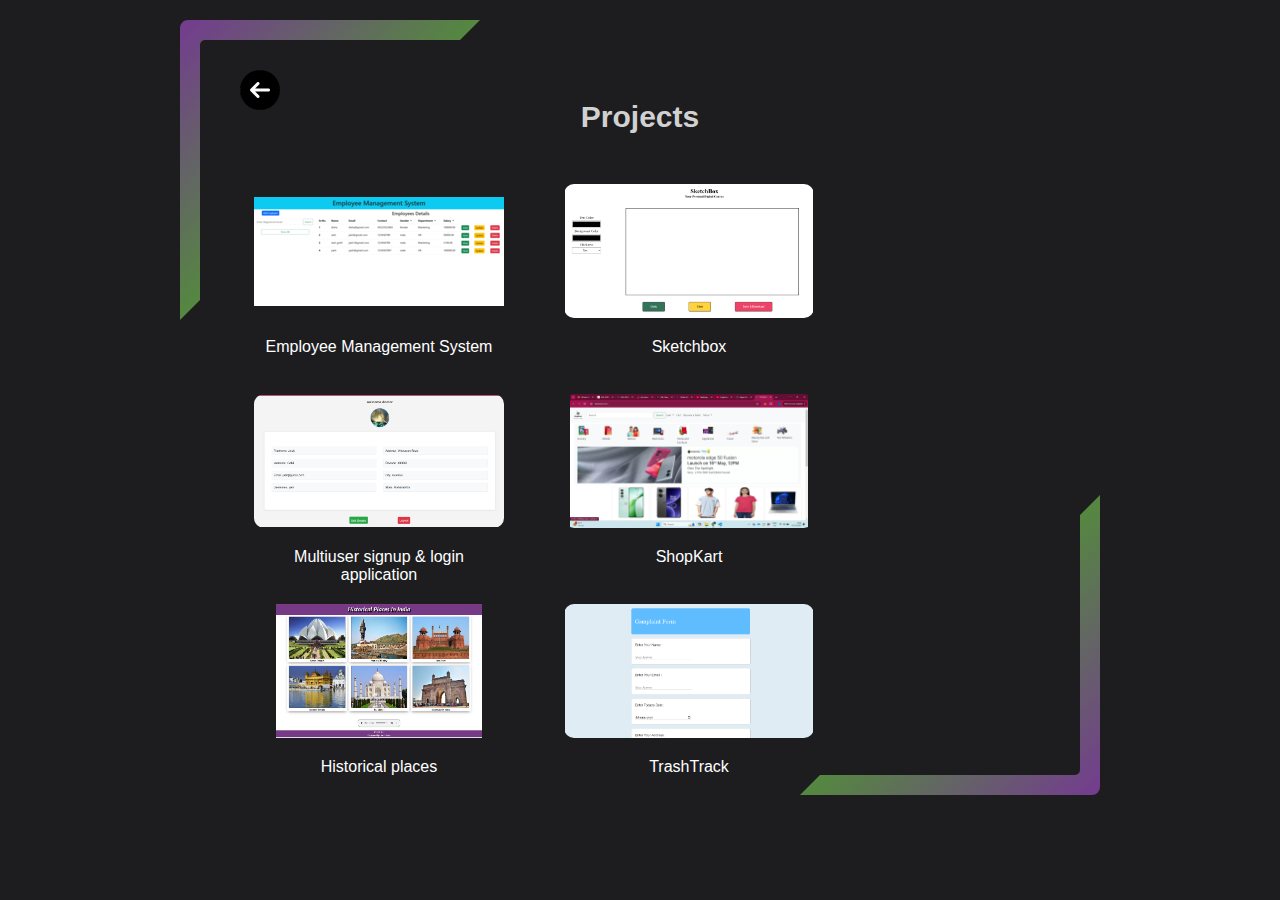
<file: allprojects.html>
<!DOCTYPE html>
<html lang="en">
  <head>
    <meta charset="UTF-8" />
    <meta name="viewport" content="width=device-width, initial-scale=1.0" />
    <title>Projects</title>
    <link rel="stylesheet" href="allprojects.css" />
  </head>
  <body>
    <section>
      <div id="svg-top">
        <svg
          width="300"
          height="300"
          data-name="corner-top-left"
          xmlns="http://www.w3.org/2000/svg"
          style="pointer-events: none"
          data-inlinesvg=".inlineSvgFile-1"
        >
          <defs>
            <linearGradient id="grad1" x1="0%" y1="0%" x2="100%" y2="100%">
              <stop offset="0" class="gradient1"></stop>
              <stop offset=".5" class="gradient2"></stop>
              <stop offset="1" class="gradient1"></stop>
            </linearGradient>
          </defs>
          <path
            fill="url('#grad1')"
            d="M8 0h292l-20 20H25a5 5 0 0 0-5 5v255L0 300V8a8 8 0 0 1 8-8Z"
          ></path>
        </svg>
      </div>
      <div id="back"> <a href="index.html"> <img src="images/back.png" alt=""> </a> </div>

      <div class="project_main">
        <h1 align="center">Projects</h1>
        <div class="project_wrapper">
           
            <div class="project_card"> 
              <a href="employee.html">
                <img src="images/e.png" alt="">
                <p>Employee Management System</p>
              </a>
            </div>
            <div class="project_card">
              <a href="sketchbox.html">
                <img src="images/s.png" alt="">
                <p>Sketchbox</p>
              </a>
            </div>
            <div class="project_card">
              <a href="multiuser.html">
                <img src="images/m.png" alt="">
                <p>Multiuser signup & login application</p>
              </a>
            </div>
            <div class="project_card">
              <a href="shopkart.html">
                <img src="images/shopkart.png" alt="">
                <p>ShopKart</p>
              </a>
            </div>
            <div class="project_card">
              <a href="historical.html">
                <img src="images/h.png" alt="">
                <p>Historical places</p>
              </a>
            </div>
            <div class="project_card">
              <a href="garbage.html">
                <img src="images/trash.png" alt="">
                <p>TrashTrack</p>
              </a>
            </div>
            

        </div>
      </div>
    </div>

      <div id="svg-foot">
        <svg
          width="300"
          height="300"
          data-name="corner-bottom-right"
          xmlns="http://www.w3.org/2000/svg"
          style="pointer-events: none"
          data-inlinesvg=".inlineSvgFile-4"
        >
          <defs>
            <linearGradient id="grad2" x1="0%" y1="0%" x2="100%" y2="100%">
              <stop offset="0" class="gradient1"></stop>
              <stop offset=".5" class="gradient2"></stop>
              <stop offset="1" class="gradient1"></stop>
            </linearGradient>
          </defs>
          <path
            fill="url('#grad2')"
            d="M292 300H0l20-20h255a5 5 0 0 0 5-5V20l20-20v292a8 8 0 0 1-8 8Z"
          ></path>
        </svg>
      </div>
    </section>
  </body>
</html>
</file>
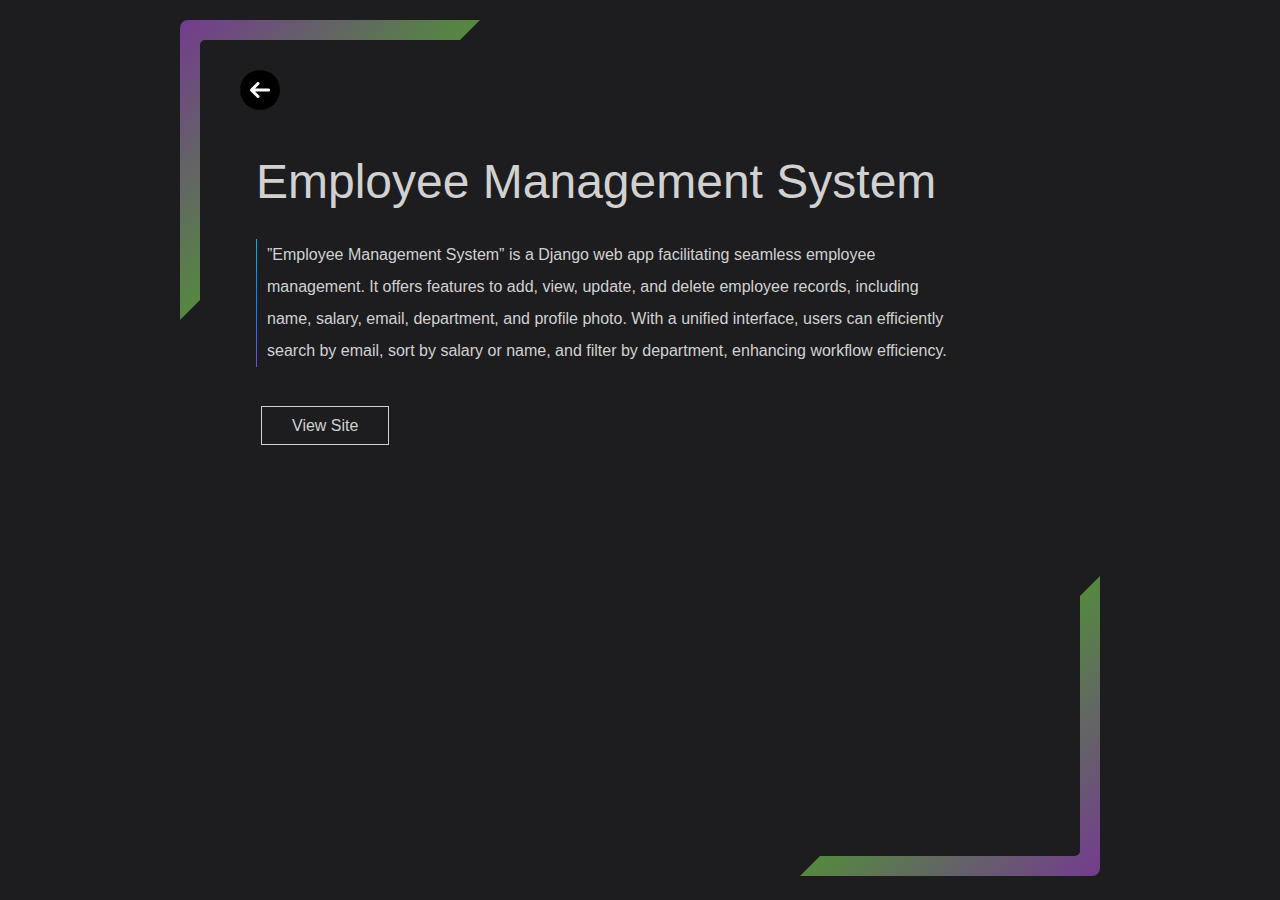
<file: employee.html>
<!DOCTYPE html>
<html lang="en">
<head>
    <meta charset="UTF-8">
    <meta name="viewport" content="width=device-width, initial-scale=1.0">
    <title>Employee Management System</title>
    <link rel="stylesheet" href="projects.css">
</head>
<body>
    <section>
        <div id="svg-top">
            <svg width="300" height="300" data-name="corner-top-left" xmlns="http://www.w3.org/2000/svg" style="pointer-events:none" data-inlinesvg=".inlineSvgFile-1">
                <defs>
                    <linearGradient id="grad1" x1="0%" y1="0%" x2="100%" y2="100%">
                        <stop offset="0" class="gradient1"></stop><stop offset=".5" class="gradient2"></stop>
                        <stop offset="1" class="gradient1"></stop>
                    </linearGradient>
                </defs>
                <path fill="url('#grad1')" d="M8 0h292l-20 20H25a5 5 0 0 0-5 5v255L0 300V8a8 8 0 0 1 8-8Z"></path>
            </svg>
        </div>
        <div id="back"> <a href="index.html"> <img src="images/back.png" alt=""> </a> </div>
        <div class="project-desc"  >
            <h1>Employee Management System</h1>
           <p>”Employee Management System” is a Django web app facilitating seamless
            employee management. It offers features to add, view, update, and delete employee records, including name, salary,
            email, department, and profile photo. With a unified interface, users can efficiently search by email, sort by salary or
            name, and filter by department, enhancing workflow efficiency.</p>
            <div class="view-site"><a href="https://jash217.pythonanywhere.com/">view site</a></div> 
        </div>
        <div id="svg-foot">
            <svg width="300" height="300" data-name="corner-bottom-right" xmlns="http://www.w3.org/2000/svg" style="pointer-events:none" data-inlinesvg=".inlineSvgFile-4"><defs><linearGradient id="grad2" x1="0%" y1="0%" x2="100%" y2="100%"><stop offset="0" class="gradient1"></stop><stop offset=".5" class="gradient2"></stop><stop offset="1" class="gradient1"></stop></linearGradient></defs><path fill="url('#grad2')" d="M292 300H0l20-20h255a5 5 0 0 0 5-5V20l20-20v292a8 8 0 0 1-8 8Z"></path></svg>
        </div>
    </section>
    
</body>
</html>
</file>
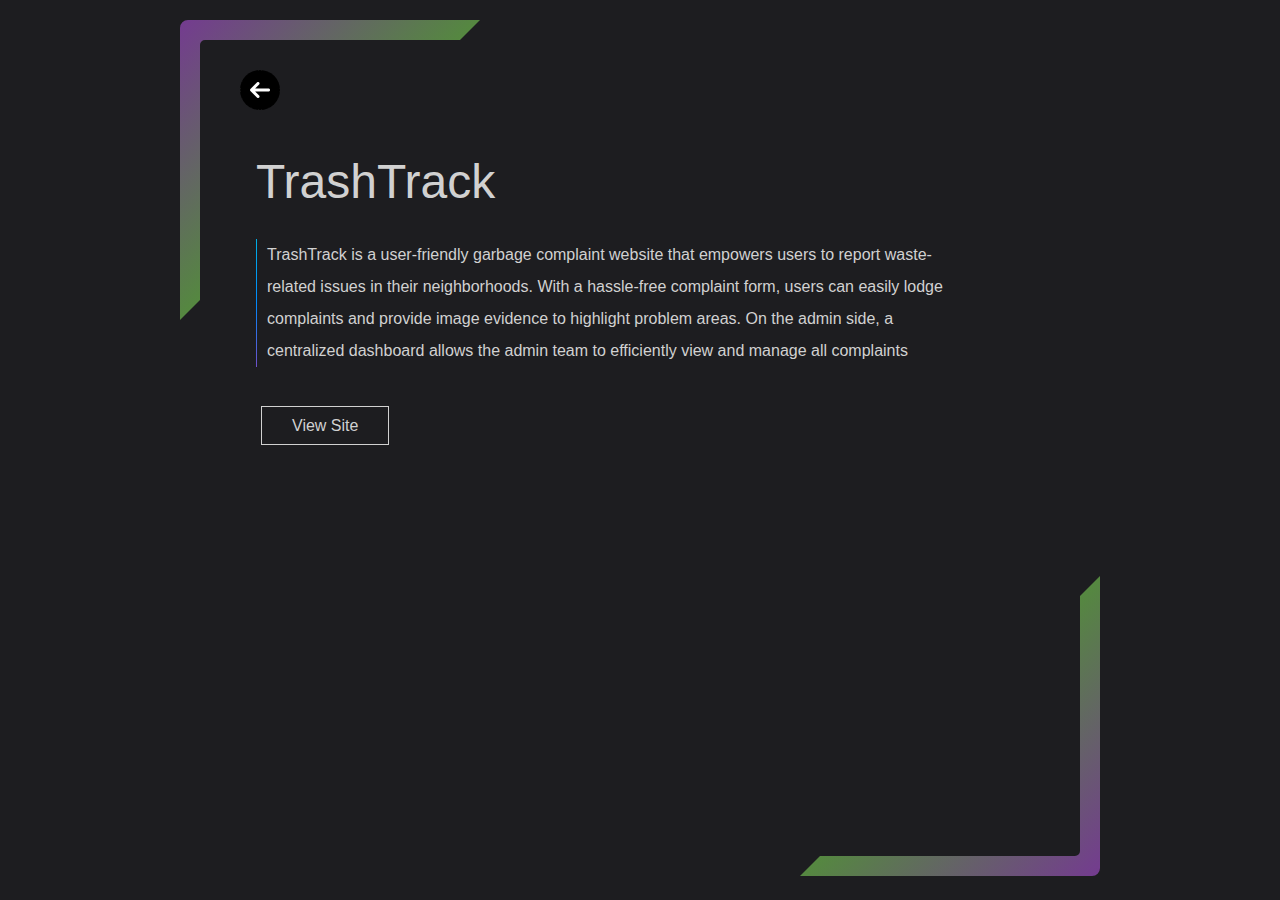
<file: garbage.html>
<!DOCTYPE html>
<html lang="en">
<head>
    <meta charset="UTF-8">
    <meta name="viewport" content="width=device-width, initial-scale=1.0">
    <title>TrashTrack</title>
    <link rel="stylesheet" href="projects.css">
</head>
<body>
    <section>
        <div id="svg-top">
            <svg width="300" height="300" data-name="corner-top-left" xmlns="http://www.w3.org/2000/svg" style="pointer-events:none" data-inlinesvg=".inlineSvgFile-1">
                <defs>
                    <linearGradient id="grad1" x1="0%" y1="0%" x2="100%" y2="100%">
                        <stop offset="0" class="gradient1"></stop><stop offset=".5" class="gradient2"></stop>
                        <stop offset="1" class="gradient1"></stop>
                    </linearGradient>
                </defs>
                <path fill="url('#grad1')" d="M8 0h292l-20 20H25a5 5 0 0 0-5 5v255L0 300V8a8 8 0 0 1 8-8Z"></path>
            </svg>
        </div>
        <div id="back"> <a href="index.html"> <img src="back.png" alt=""> </a> </div>
        <div class="project-desc"  >
            <h1>TrashTrack</h1>
            <p>TrashTrack is a user-friendly garbage complaint website that empowers users to report waste-related issues in their neighborhoods. With a hassle-free complaint form, users can easily lodge complaints and provide image evidence to highlight problem areas. On the admin side, a centralized dashboard allows the admin team to efficiently view and manage all complaints</p>
            <div class="view-site"><a href="https://garbage-complain-project.vercel.app/">view site</a></div>
            
        </div>
        <div id="svg-foot">
            <svg width="300" height="300" data-name="corner-bottom-right" xmlns="http://www.w3.org/2000/svg" style="pointer-events:none" data-inlinesvg=".inlineSvgFile-4"><defs><linearGradient id="grad2" x1="0%" y1="0%" x2="100%" y2="100%"><stop offset="0" class="gradient1"></stop><stop offset=".5" class="gradient2"></stop><stop offset="1" class="gradient1"></stop></linearGradient></defs><path fill="url('#grad2')" d="M292 300H0l20-20h255a5 5 0 0 0 5-5V20l20-20v292a8 8 0 0 1-8 8Z"></path></svg>
        </div>
    </section>
 
</body>
</html>
</file>
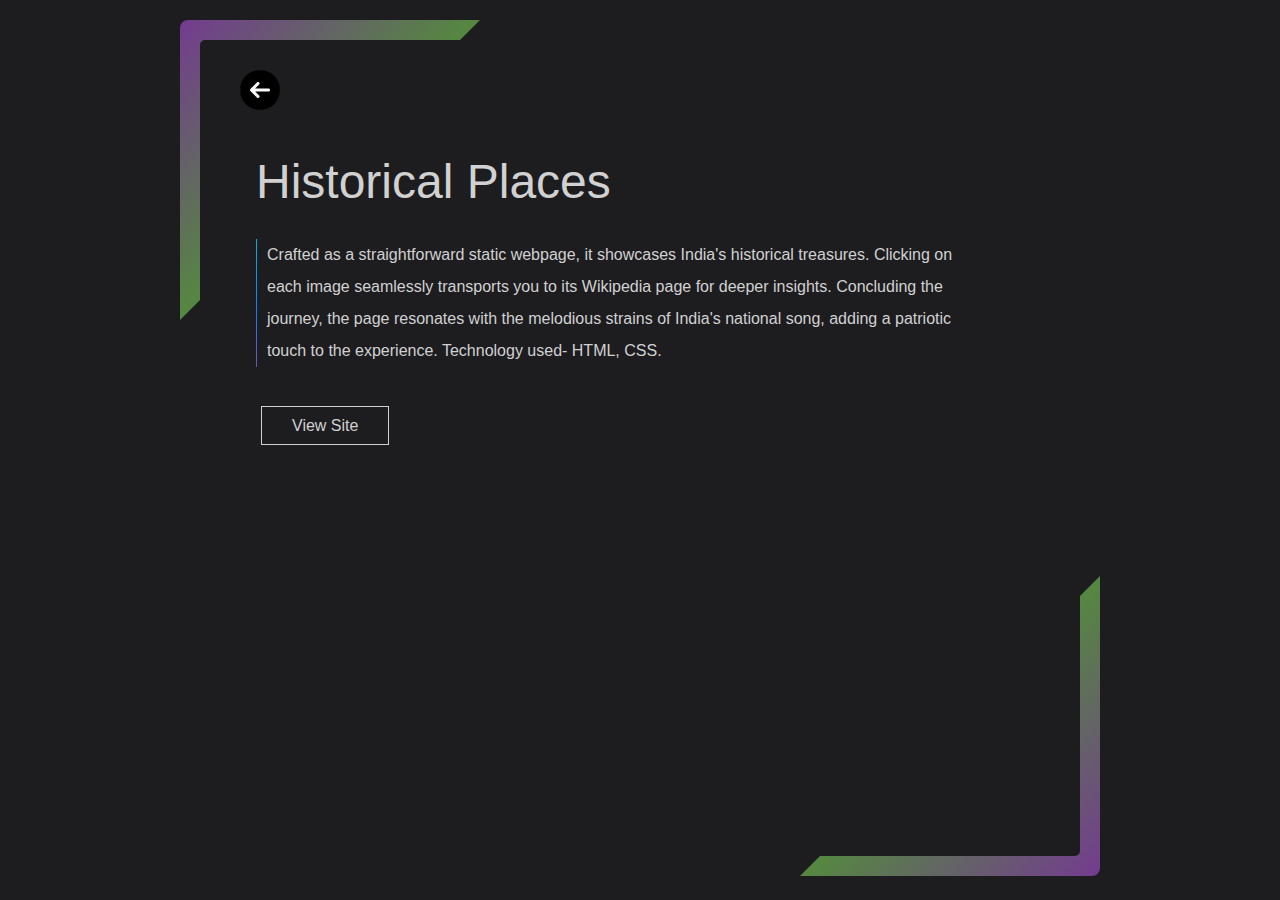
<file: historical.html>
<!DOCTYPE html>
<html lang="en">
<head>
    <meta charset="UTF-8">
    <meta name="viewport" content="width=device-width, initial-scale=1.0">
    <title>Historical places</title>
    <link rel="stylesheet" href="projects.css">
</head>

<body>
    <section>
        <div id="svg-top">
            <svg width="300" height="300" data-name="corner-top-left" xmlns="http://www.w3.org/2000/svg" style="pointer-events:none" data-inlinesvg=".inlineSvgFile-1">
                <defs>
                    <linearGradient id="grad1" x1="0%" y1="0%" x2="100%" y2="100%">
                        <stop offset="0" class="gradient1"></stop><stop offset=".5" class="gradient2"></stop>
                        <stop offset="1" class="gradient1"></stop>
                    </linearGradient>
                </defs>
                <path fill="url('#grad1')" d="M8 0h292l-20 20H25a5 5 0 0 0-5 5v255L0 300V8a8 8 0 0 1 8-8Z"></path>
            </svg>
        </div>
        <div id="back"> <a href="index.html"> <img src="back.png" alt=""> </a> </div>
        <div class="project-desc"  >
            <h1>Historical places</h1>
            <p>Crafted as a straightforward static webpage, it showcases India's historical treasures. Clicking on each image seamlessly transports you to its Wikipedia page for deeper insights. Concluding the journey, the page resonates with the melodious strains of India's national song, adding a patriotic touch to the experience.
                Technology used- HTML, CSS.</p>
           <div class="view-site"><a href="https://historical-places-muaxf11v5-jash1709.vercel.app/">view site</a></div> 
        </div>
        <div id="svg-foot">
            <svg width="300" height="300" data-name="corner-bottom-right" xmlns="http://www.w3.org/2000/svg" style="pointer-events:none" data-inlinesvg=".inlineSvgFile-4"><defs><linearGradient id="grad2" x1="0%" y1="0%" x2="100%" y2="100%"><stop offset="0" class="gradient1"></stop><stop offset=".5" class="gradient2"></stop><stop offset="1" class="gradient1"></stop></linearGradient></defs><path fill="url('#grad2')" d="M292 300H0l20-20h255a5 5 0 0 0 5-5V20l20-20v292a8 8 0 0 1-8 8Z"></path></svg>
        </div>
    </section>
</body>
</html>
</file>
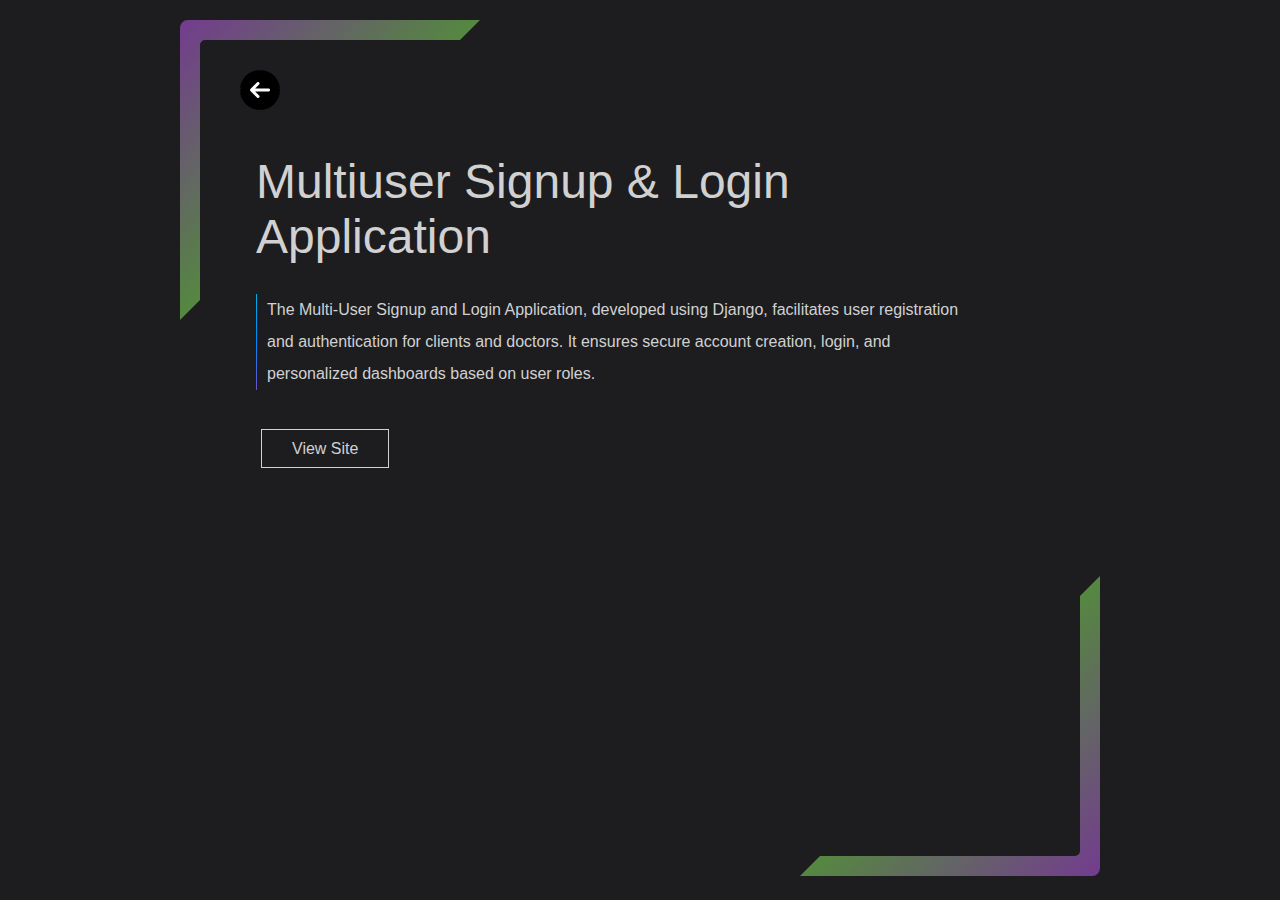
<file: multiuser.html>
<!DOCTYPE html>
<html lang="en">
<head>
    <meta charset="UTF-8">
    <meta name="viewport" content="width=device-width, initial-scale=1.0">
    <title>Multiuser</title>
    <link rel="stylesheet" href="projects.css">
</head>
<body>
    <section>
        <div id="svg-top">
            <svg width="300" height="300" data-name="corner-top-left" xmlns="http://www.w3.org/2000/svg" style="pointer-events:none" data-inlinesvg=".inlineSvgFile-1">
                <defs>
                    <linearGradient id="grad1" x1="0%" y1="0%" x2="100%" y2="100%">
                        <stop offset="0" class="gradient1"></stop><stop offset=".5" class="gradient2"></stop>
                        <stop offset="1" class="gradient1"></stop>
                    </linearGradient>
                </defs>
                <path fill="url('#grad1')" d="M8 0h292l-20 20H25a5 5 0 0 0-5 5v255L0 300V8a8 8 0 0 1 8-8Z"></path>
            </svg>
        </div>
        <div id="back"> <a href="index.html"> <img src="images/back.png" alt=""> </a> </div>
        <div class="project-desc"  >
            <h1>Multiuser signup & login application</h1>
           <p>The Multi-User Signup and Login Application, developed using
            Django, facilitates user registration and authentication for clients and doctors. It ensures secure account creation,
            login, and personalized dashboards based on user roles.</p>
            <div class="view-site"><a href="https://jash17.pythonanywhere.com/">view site</a></div> 
        </div>
        <div id="svg-foot">
            <svg width="300" height="300" data-name="corner-bottom-right" xmlns="http://www.w3.org/2000/svg" style="pointer-events:none" data-inlinesvg=".inlineSvgFile-4"><defs><linearGradient id="grad2" x1="0%" y1="0%" x2="100%" y2="100%"><stop offset="0" class="gradient1"></stop><stop offset=".5" class="gradient2"></stop><stop offset="1" class="gradient1"></stop></linearGradient></defs><path fill="url('#grad2')" d="M292 300H0l20-20h255a5 5 0 0 0 5-5V20l20-20v292a8 8 0 0 1-8 8Z"></path></svg>
        </div>
    </section>
    
</body>
</html>
</file>
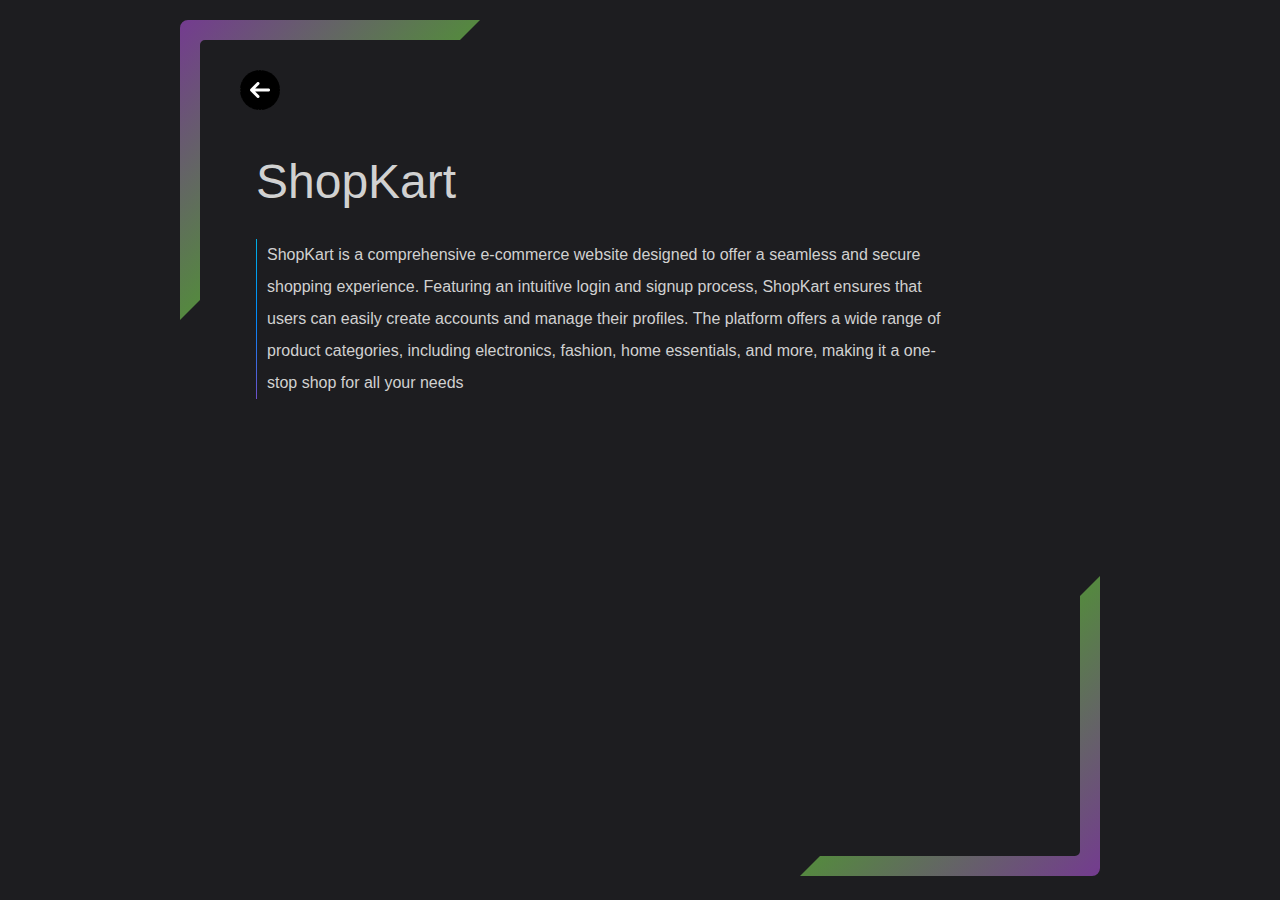
<file: shopkart.html>
<!DOCTYPE html>
<html lang="en">
<head>
    <meta charset="UTF-8">
    <meta name="viewport" content="width=device-width, initial-scale=1.0">
    <title>ShopKart</title>
    <link rel="stylesheet" href="projects.css">
</head>
<body>
    <section>
        <div id="svg-top">
            <svg width="300" height="300" data-name="corner-top-left" xmlns="http://www.w3.org/2000/svg" style="pointer-events:none" data-inlinesvg=".inlineSvgFile-1">
                <defs>
                    <linearGradient id="grad1" x1="0%" y1="0%" x2="100%" y2="100%">
                        <stop offset="0" class="gradient1"></stop><stop offset=".5" class="gradient2"></stop>
                        <stop offset="1" class="gradient1"></stop>
                    </linearGradient>
                </defs>
                <path fill="url('#grad1')" d="M8 0h292l-20 20H25a5 5 0 0 0-5 5v255L0 300V8a8 8 0 0 1 8-8Z"></path>
            </svg>
        </div>
        <div id="back"> <a href="index.html"> <img src="images/back.png" alt=""> </a> </div>
        <div class="project-desc"  >
            <h1>ShopKart</h1>
           <p>ShopKart is a comprehensive e-commerce website designed to offer a seamless and secure shopping
            experience. Featuring an intuitive login and signup process, ShopKart ensures that users can easily create accounts
            and manage their profiles. The platform offers a wide range of product categories, including electronics, fashion,
            home essentials, and more, making it a one-stop shop for all your needs</p>
            <!-- <div class="view-site"><a href="https://jash17.pythonanywhere.com/">view site</a></div>  -->
        </div>
        <div id="svg-foot">
            <svg width="300" height="300" data-name="corner-bottom-right" xmlns="http://www.w3.org/2000/svg" style="pointer-events:none" data-inlinesvg=".inlineSvgFile-4"><defs><linearGradient id="grad2" x1="0%" y1="0%" x2="100%" y2="100%"><stop offset="0" class="gradient1"></stop><stop offset=".5" class="gradient2"></stop><stop offset="1" class="gradient1"></stop></linearGradient></defs><path fill="url('#grad2')" d="M292 300H0l20-20h255a5 5 0 0 0 5-5V20l20-20v292a8 8 0 0 1-8 8Z"></path></svg>
        </div>
    </section>
    
</body>
</html>
</file>
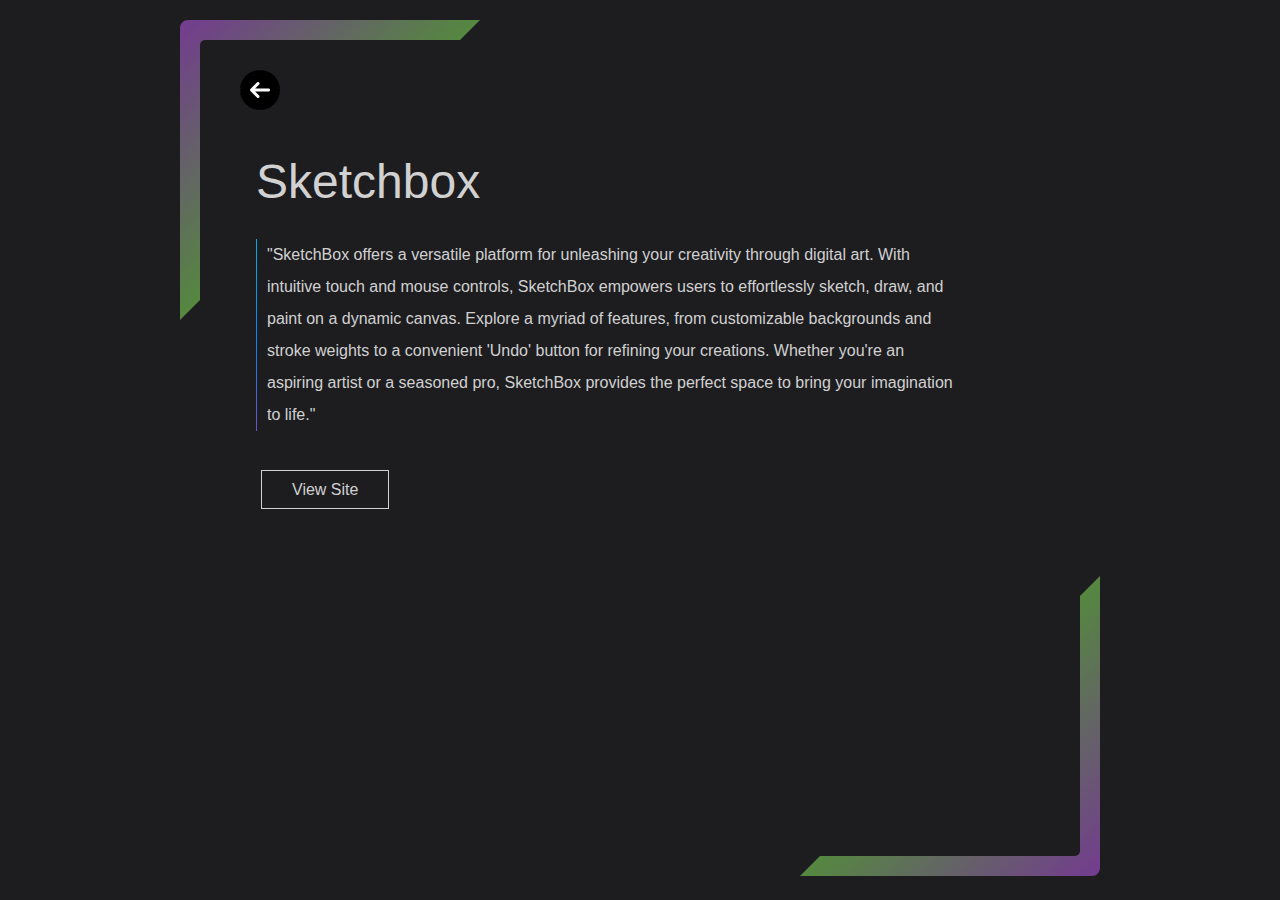
<file: sketchbox.html>
<!DOCTYPE html>
<html lang="en">
<head>
    <meta charset="UTF-8">
    <meta name="viewport" content="width=device-width, initial-scale=1.0">
    <title>Sketchbox</title>
    <link rel="stylesheet" href="projects.css">
</head>

<body>
    <section>
        <div id="svg-top">
            <svg width="300" height="300" data-name="corner-top-left" xmlns="http://www.w3.org/2000/svg" style="pointer-events:none" data-inlinesvg=".inlineSvgFile-1">
                <defs>
                    <linearGradient id="grad1" x1="0%" y1="0%" x2="100%" y2="100%">
                        <stop offset="0" class="gradient1"></stop><stop offset=".5" class="gradient2"></stop>
                        <stop offset="1" class="gradient1"></stop>
                    </linearGradient>
                </defs>
                <path fill="url('#grad1')" d="M8 0h292l-20 20H25a5 5 0 0 0-5 5v255L0 300V8a8 8 0 0 1 8-8Z"></path>
            </svg>
        </div>
        <div id="back"> <a href="index.html"> <img src="images/back.png" alt=""> </a> </div>
        <div class="project-desc"  >
            <h1>Sketchbox</h1>
            <p>"SketchBox offers a versatile platform for unleashing your creativity through digital art. With intuitive touch and mouse controls, SketchBox empowers users to effortlessly sketch, draw, and paint on a dynamic canvas. Explore a myriad of features, from customizable backgrounds and stroke weights to a convenient 'Undo' button for refining your creations. Whether you're an aspiring artist or a seasoned pro, SketchBox provides the perfect space to bring your imagination to life."</p>
           <div class="view-site"><a href="https://sketchbox.vercel.app/">view site</a></div> 
        </div>
        <div id="svg-foot">
            <svg width="300" height="300" data-name="corner-bottom-right" xmlns="http://www.w3.org/2000/svg" style="pointer-events:none" data-inlinesvg=".inlineSvgFile-4"><defs><linearGradient id="grad2" x1="0%" y1="0%" x2="100%" y2="100%"><stop offset="0" class="gradient1"></stop><stop offset=".5" class="gradient2"></stop><stop offset="1" class="gradient1"></stop></linearGradient></defs><path fill="url('#grad2')" d="M292 300H0l20-20h255a5 5 0 0 0 5-5V20l20-20v292a8 8 0 0 1-8 8Z"></path></svg>
        </div>
    </section>
</body>
</html>
</file>
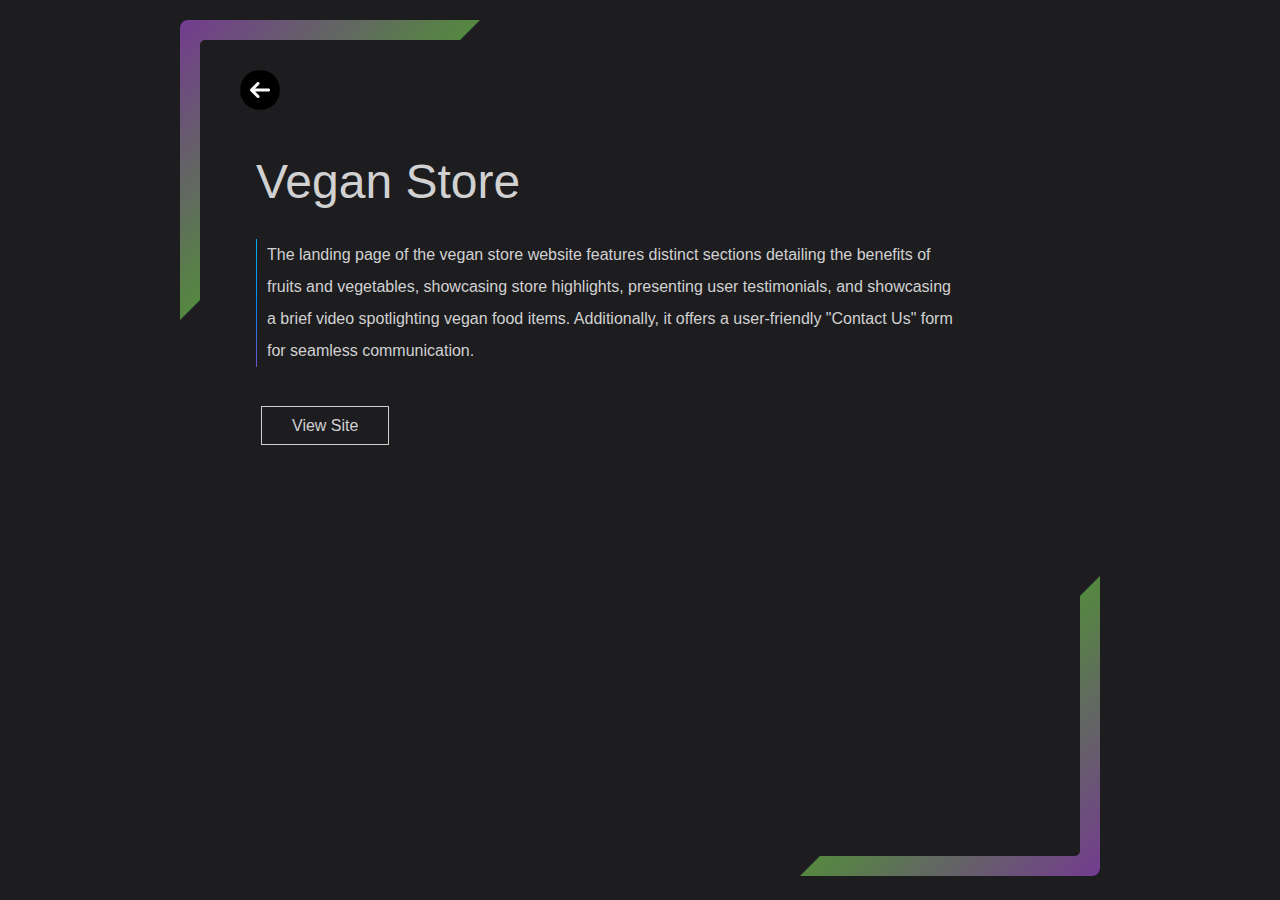
<file: vegan.html>
<!DOCTYPE html>
<html lang="en">
<head>
    <meta charset="UTF-8">
    <meta name="viewport" content="width=device-width, initial-scale=1.0">
    <title>Vegan Store</title>
    <link rel="stylesheet" href="projects.css">
</head>
<body>
    <section>
        <div id="svg-top">
            <svg width="300" height="300" data-name="corner-top-left" xmlns="http://www.w3.org/2000/svg" style="pointer-events:none" data-inlinesvg=".inlineSvgFile-1">
                <defs>
                    <linearGradient id="grad1" x1="0%" y1="0%" x2="100%" y2="100%">
                        <stop offset="0" class="gradient1"></stop><stop offset=".5" class="gradient2"></stop>
                        <stop offset="1" class="gradient1"></stop>
                    </linearGradient>
                </defs>
                <path fill="url('#grad1')" d="M8 0h292l-20 20H25a5 5 0 0 0-5 5v255L0 300V8a8 8 0 0 1 8-8Z"></path>
            </svg>
        </div>
        <div id="back"> <a href="index.html"> <img src="back.png" alt=""> </a> </div>
        <div class="project-desc"  >
            <h1>vegan store</h1>
           <p>The landing page of the vegan store website features distinct sections detailing the benefits of fruits and vegetables, showcasing store highlights, presenting user testimonials, and showcasing a brief video spotlighting vegan food items. Additionally, it offers a user-friendly "Contact Us" form for seamless communication.</p>
            <div class="view-site"><a href="https://vegan-store-two.vercel.app/">view site</a></div> 
        </div>
        <div id="svg-foot">
            <svg width="300" height="300" data-name="corner-bottom-right" xmlns="http://www.w3.org/2000/svg" style="pointer-events:none" data-inlinesvg=".inlineSvgFile-4"><defs><linearGradient id="grad2" x1="0%" y1="0%" x2="100%" y2="100%"><stop offset="0" class="gradient1"></stop><stop offset=".5" class="gradient2"></stop><stop offset="1" class="gradient1"></stop></linearGradient></defs><path fill="url('#grad2')" d="M292 300H0l20-20h255a5 5 0 0 0 5-5V20l20-20v292a8 8 0 0 1-8 8Z"></path></svg>
        </div>
    </section>
    
</body>
</html>
</file>
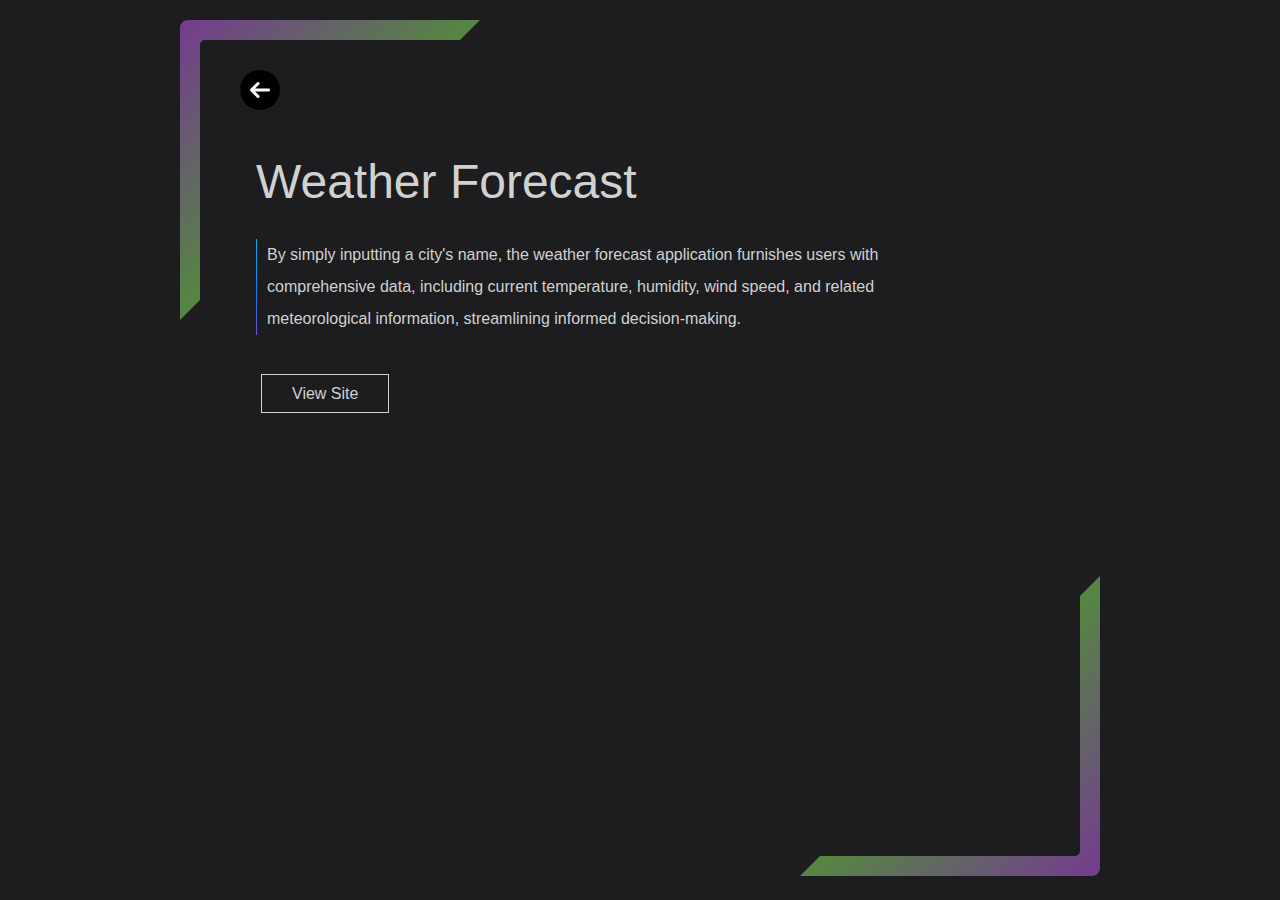
<file: weather.html>
<!DOCTYPE html>
<html lang="en">
<head>
    <meta charset="UTF-8">
    <meta name="viewport" content="width=device-width, initial-scale=1.0">
    <title>Weather Forecast </title>
    <link rel="stylesheet" href="projects.css">
</head>
<body>
    <section>
        <div id="svg-top">
            <svg width="300" height="300" data-name="corner-top-left" xmlns="http://www.w3.org/2000/svg" style="pointer-events:none" data-inlinesvg=".inlineSvgFile-1">
                <defs>
                    <linearGradient id="grad1" x1="0%" y1="0%" x2="100%" y2="100%">
                        <stop offset="0" class="gradient1"></stop><stop offset=".5" class="gradient2"></stop>
                        <stop offset="1" class="gradient1"></stop>
                    </linearGradient>
                </defs>
                <path fill="url('#grad1')" d="M8 0h292l-20 20H25a5 5 0 0 0-5 5v255L0 300V8a8 8 0 0 1 8-8Z"></path>
            </svg>
        </div>
        <div id="back"> <a href="index.html"> <img src="back.png" alt=""> </a> </div>
        <div class="project-desc"  >
            <h1>weather forecast</h1>
           <p>By simply inputting a city's name, the weather forecast application furnishes users with comprehensive data, including current temperature, humidity, wind speed, and related meteorological information, streamlining informed decision-making.</p>
            <div class="view-site"><a href="https://weather-forecast-jash1709.vercel.app/">view site</a></div> 
        </div>
        <div id="svg-foot">
            <svg width="300" height="300" data-name="corner-bottom-right" xmlns="http://www.w3.org/2000/svg" style="pointer-events:none" data-inlinesvg=".inlineSvgFile-4"><defs><linearGradient id="grad2" x1="0%" y1="0%" x2="100%" y2="100%"><stop offset="0" class="gradient1"></stop><stop offset=".5" class="gradient2"></stop><stop offset="1" class="gradient1"></stop></linearGradient></defs><path fill="url('#grad2')" d="M292 300H0l20-20h255a5 5 0 0 0 5-5V20l20-20v292a8 8 0 0 1-8 8Z"></path></svg>
        </div>
    </section>
</body>
</html>
</file>
<file: allprojects.css>
body{
    background-color: #1d1d20;
    color: #d1d1d1;
    font-family: 'Montserrat', sans-serif;
    margin:0 ;
}
#svg-top{
    position: absolute;
    top: 20px;
    left: 180px;
}
.gradient1 {
    stop-color: rgb(116,59,144);
    transition: all .3s ease-in-out;
}
.gradient2 {
    stop-color: rgb(85,136,64);
    transition: all .3s ease-in-out;
}
#svg-foot{
    position:absolute;
    right: 180px;
    top: 55%;
}
#back{
    height: 28px;
    width: 28px;
    border-radius: 50%;
    
    position: absolute;
    margin: 0 auto;
  
    top: 70px;
    left: 240px;
}
#back img{
    border-radius: 50%;
}
.project_main{
    width: 65%;
    margin: 0 auto;
    padding-top: 80px;
}
.project_main h1{
    text-align: center;
    font-size: 30px;
}

.project_wrapper{
   display: flex;
   flex-direction: row;
   flex-wrap: wrap;
}
.project_card{
    margin: 30px;
    text-align: center;
    width: 250px;
    height: 150px;
    
}

.project_card img{
    width: 250px;
    height: 134px;
    border-radius: 10px;
    object-fit: contain;
    
}
.project_card a{
    text-decoration: none;
    color: white;
}
</file>
<file: projects.css>
body{
    background-color: #1d1d20;
    color: #d1d1d1;
    font-family: 'Montserrat', sans-serif;
    margin:0 ;
}
#svg-top{
    position: absolute;
    top: 20px;
    left: 180px;
}
.gradient1 {
    stop-color: rgb(116,59,144);
    transition: all .3s ease-in-out;
}
.gradient2 {
    stop-color: rgb(85,136,64);
    transition: all .3s ease-in-out;
}
#back{
    height: 28px;
    width: 28px;
    border-radius: 50%;
    
    position: absolute;
    margin: 0 auto;
  
    top: 70px;
    left: 240px;
}
#back img{
    border-radius: 50%;
}
.project-desc{
    width: 60%;
    margin: 12% auto;
}
.project-desc h1{
    font-size: 48px;
    margin-bottom: 30px;
    font-weight: lighter;
    text-transform: capitalize;
}
.project-desc p{
    width: 90%;
    text-align: left;
    font-size: 16px;
    line-height: 2;
    border-width: 1.5px;
    border-style: solid;
    border-image: linear-gradient(to right top, #714fc8, #0089fc, #00afe4, #00c995, #7ed739)1;
    border-top: none;
    border-bottom: none;
    border-right: none;
    padding-left:10px ;

}
.view-site{
    margin-top: 50px;
    margin-left: 5px;
    width: 100%;
}
.view-site a{
    text-transform: capitalize;
    text-decoration: none;
    color: #d1d1d1;
    border: 1.5px solid #d1d1d1;
    padding: 10px 30px;
    font-weight: 500;
}
.view-site a:hover{
    background-color: #d1d1d1;
    color: #1d1d20;
}
#svg-foot{
    position:absolute;
    right: 180px;
    bottom: 20px;
}
</file>
